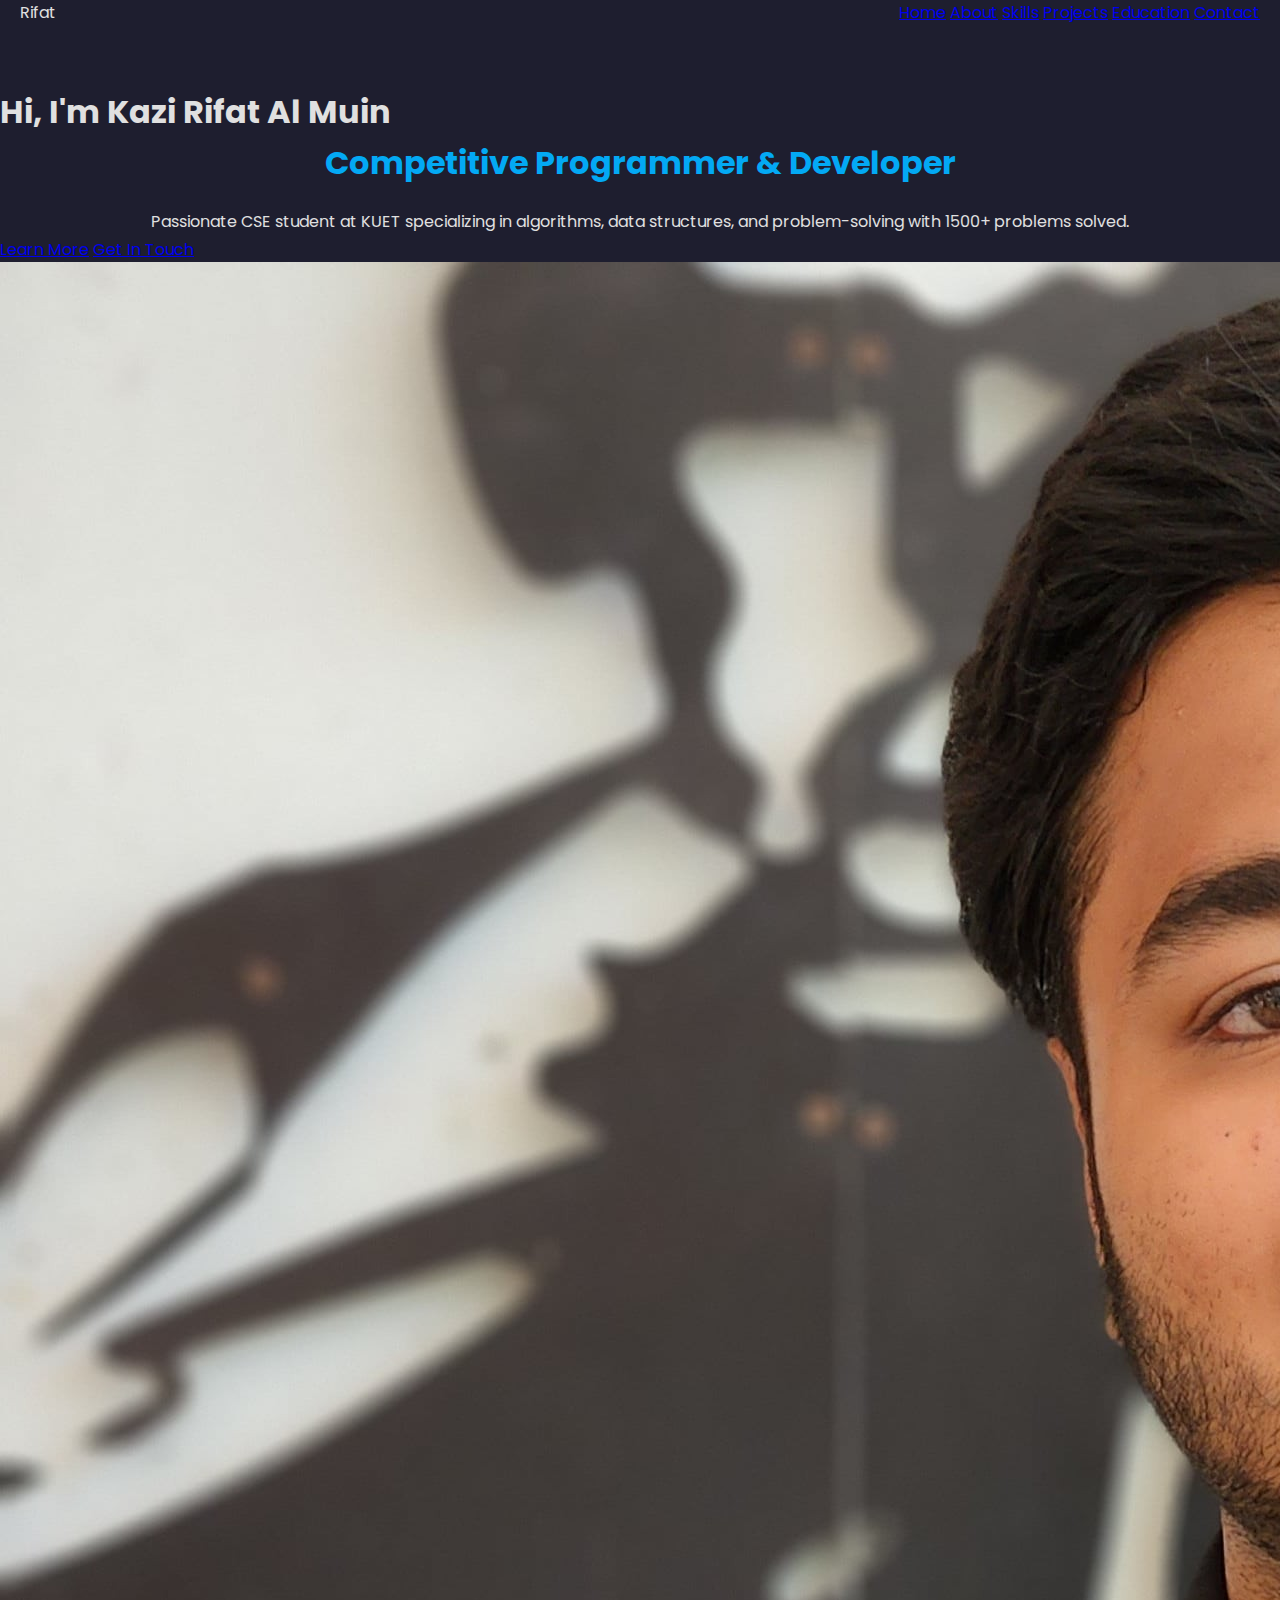
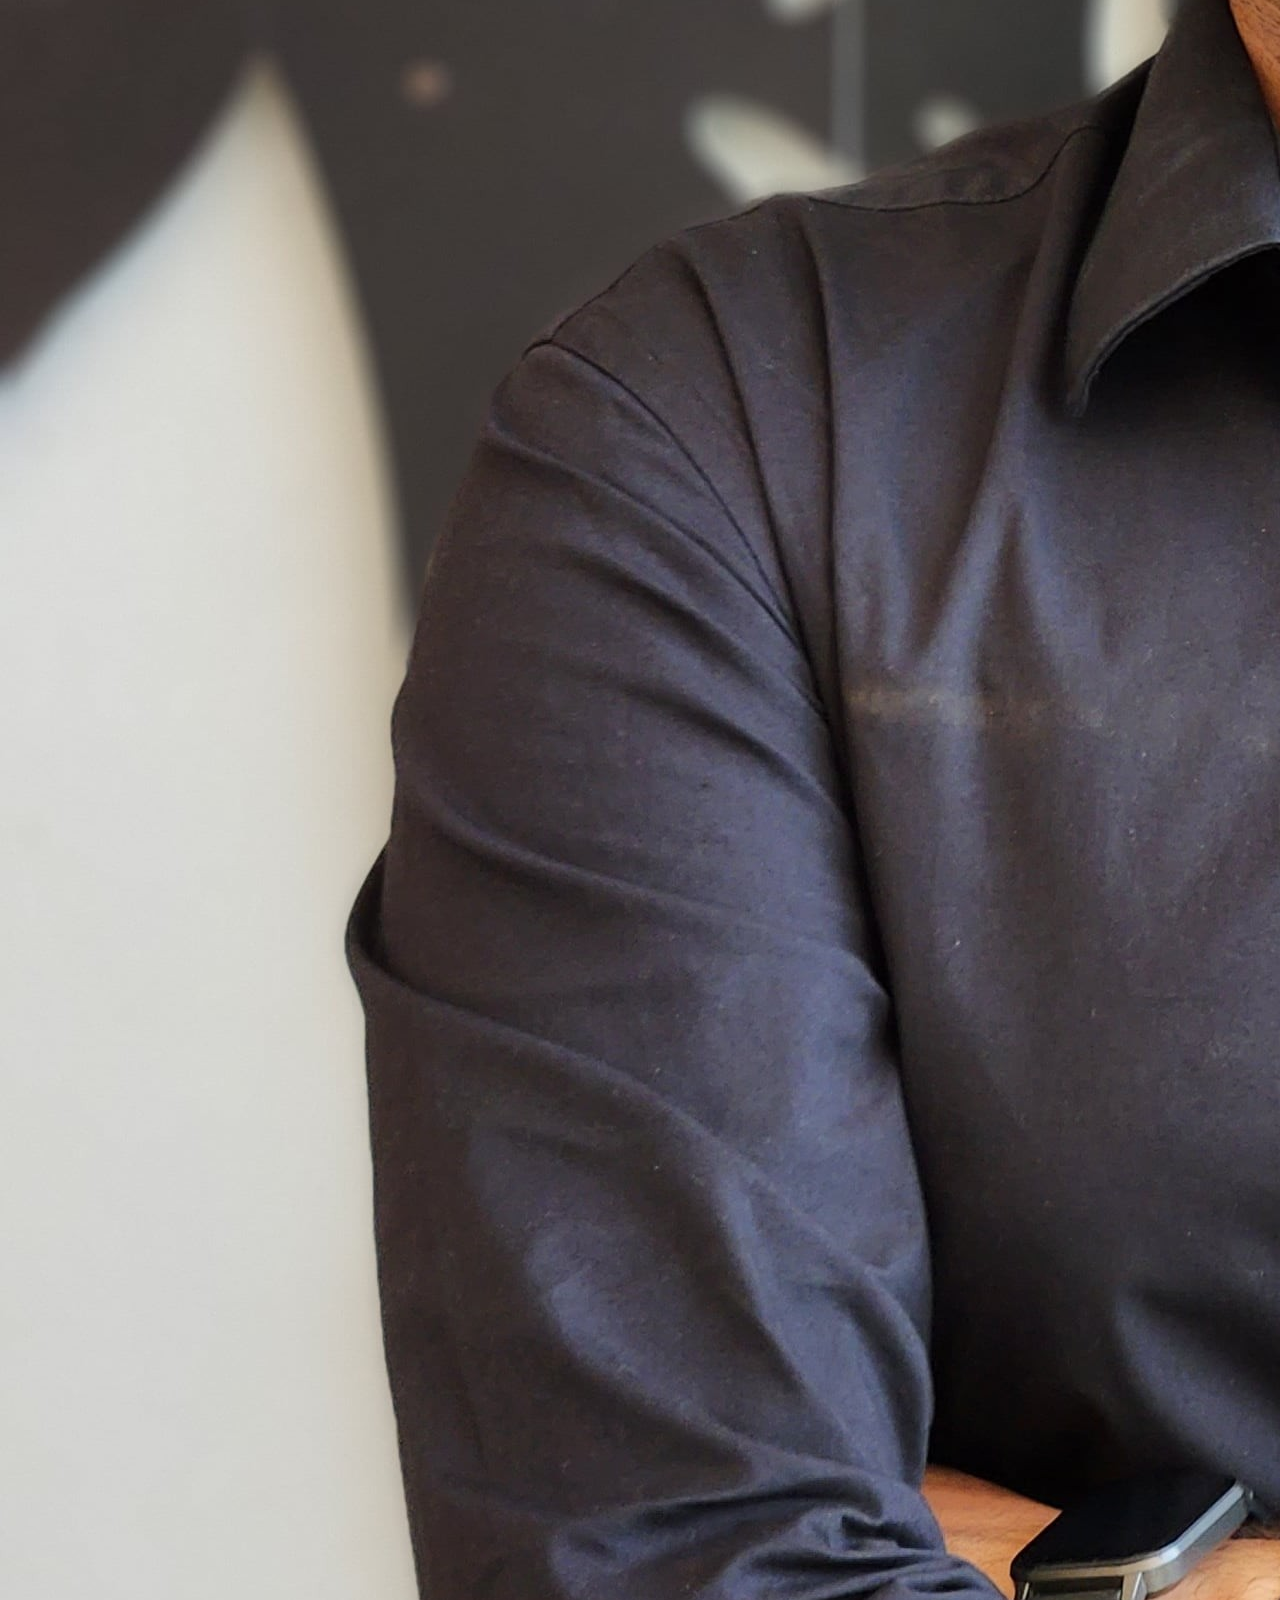
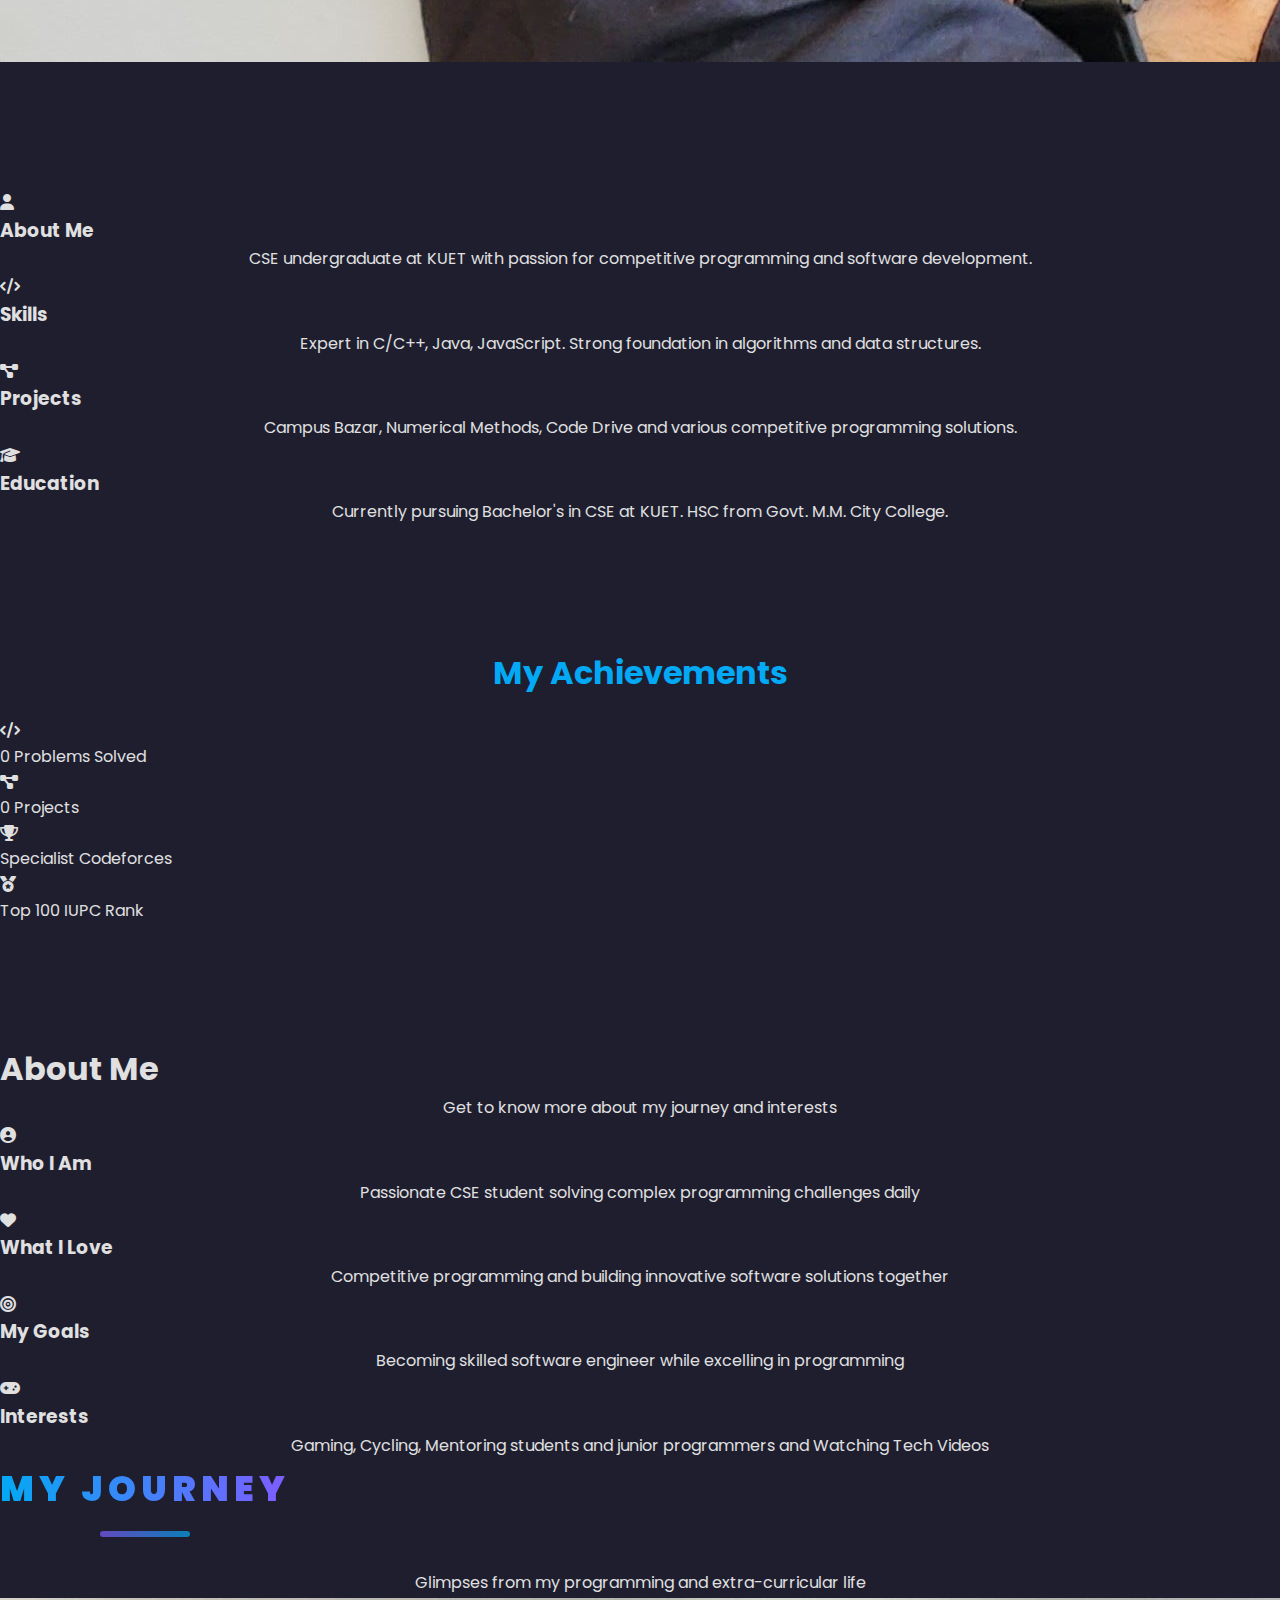
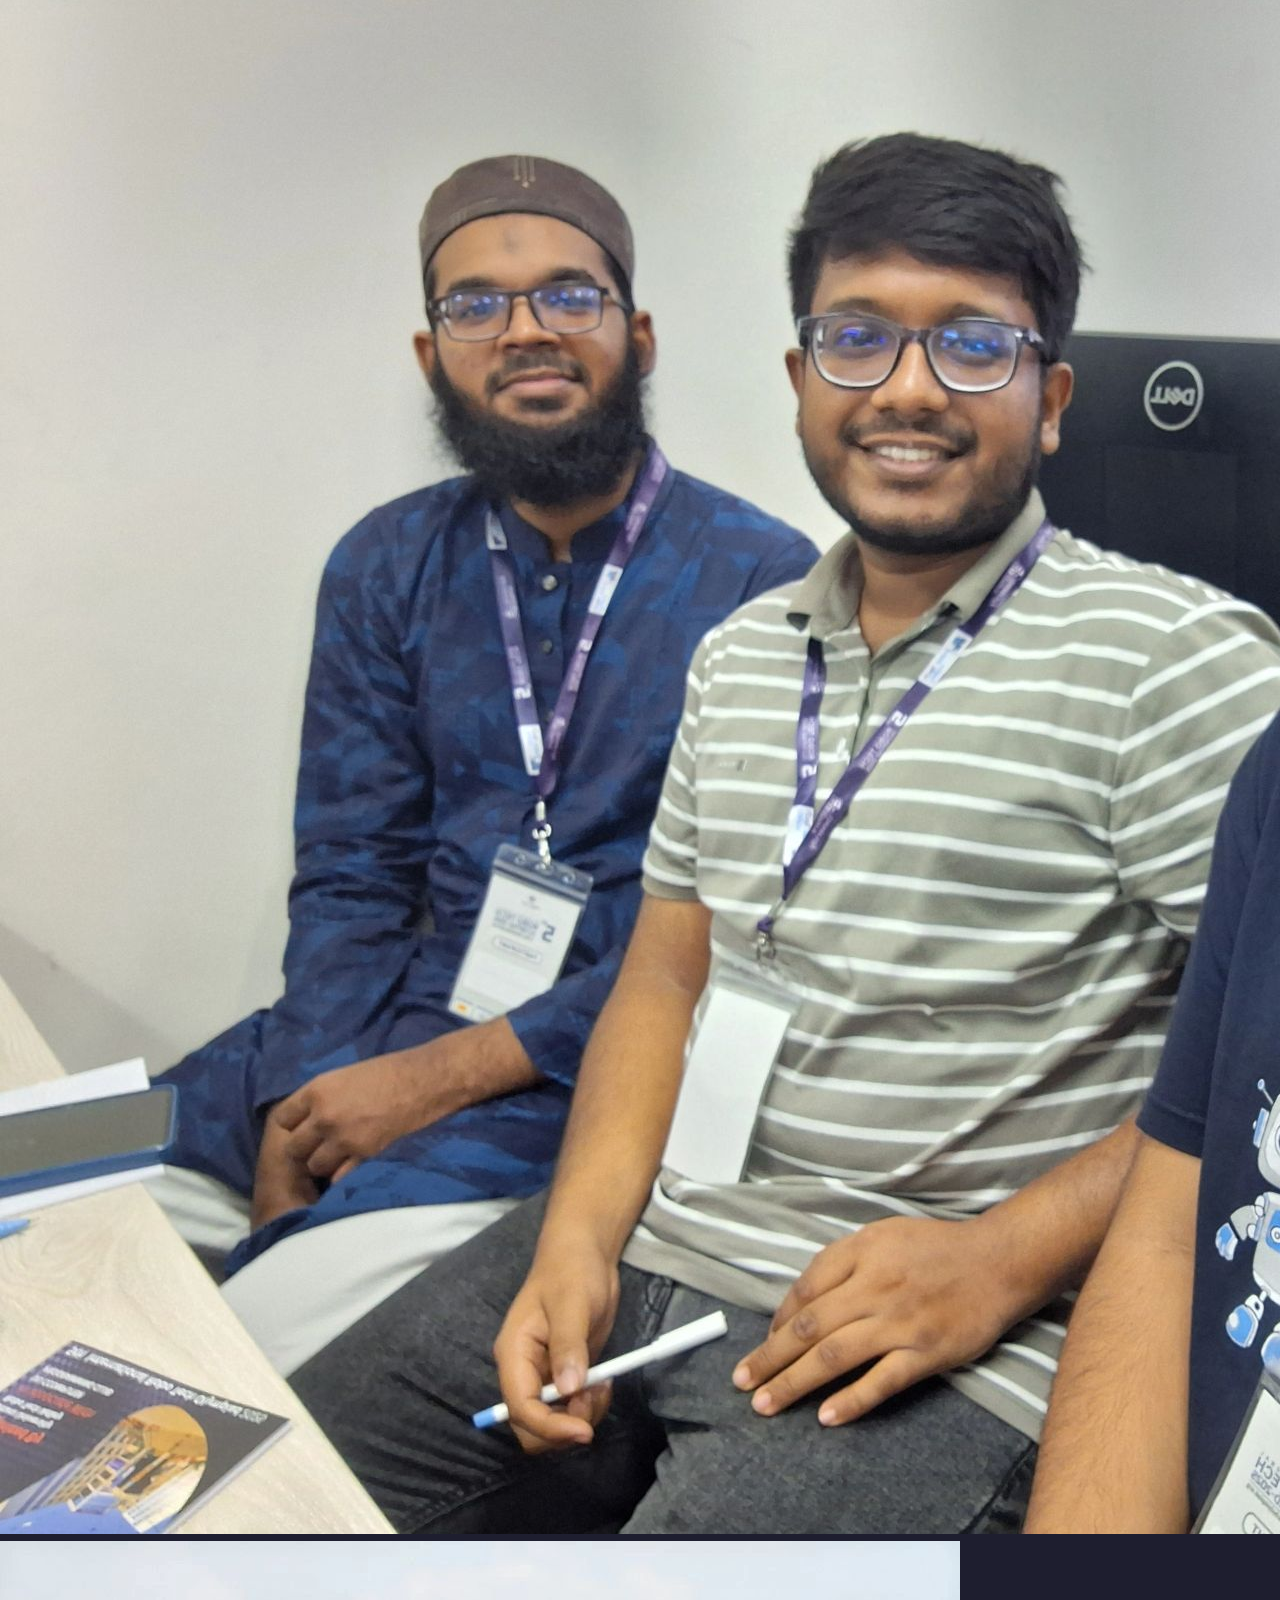
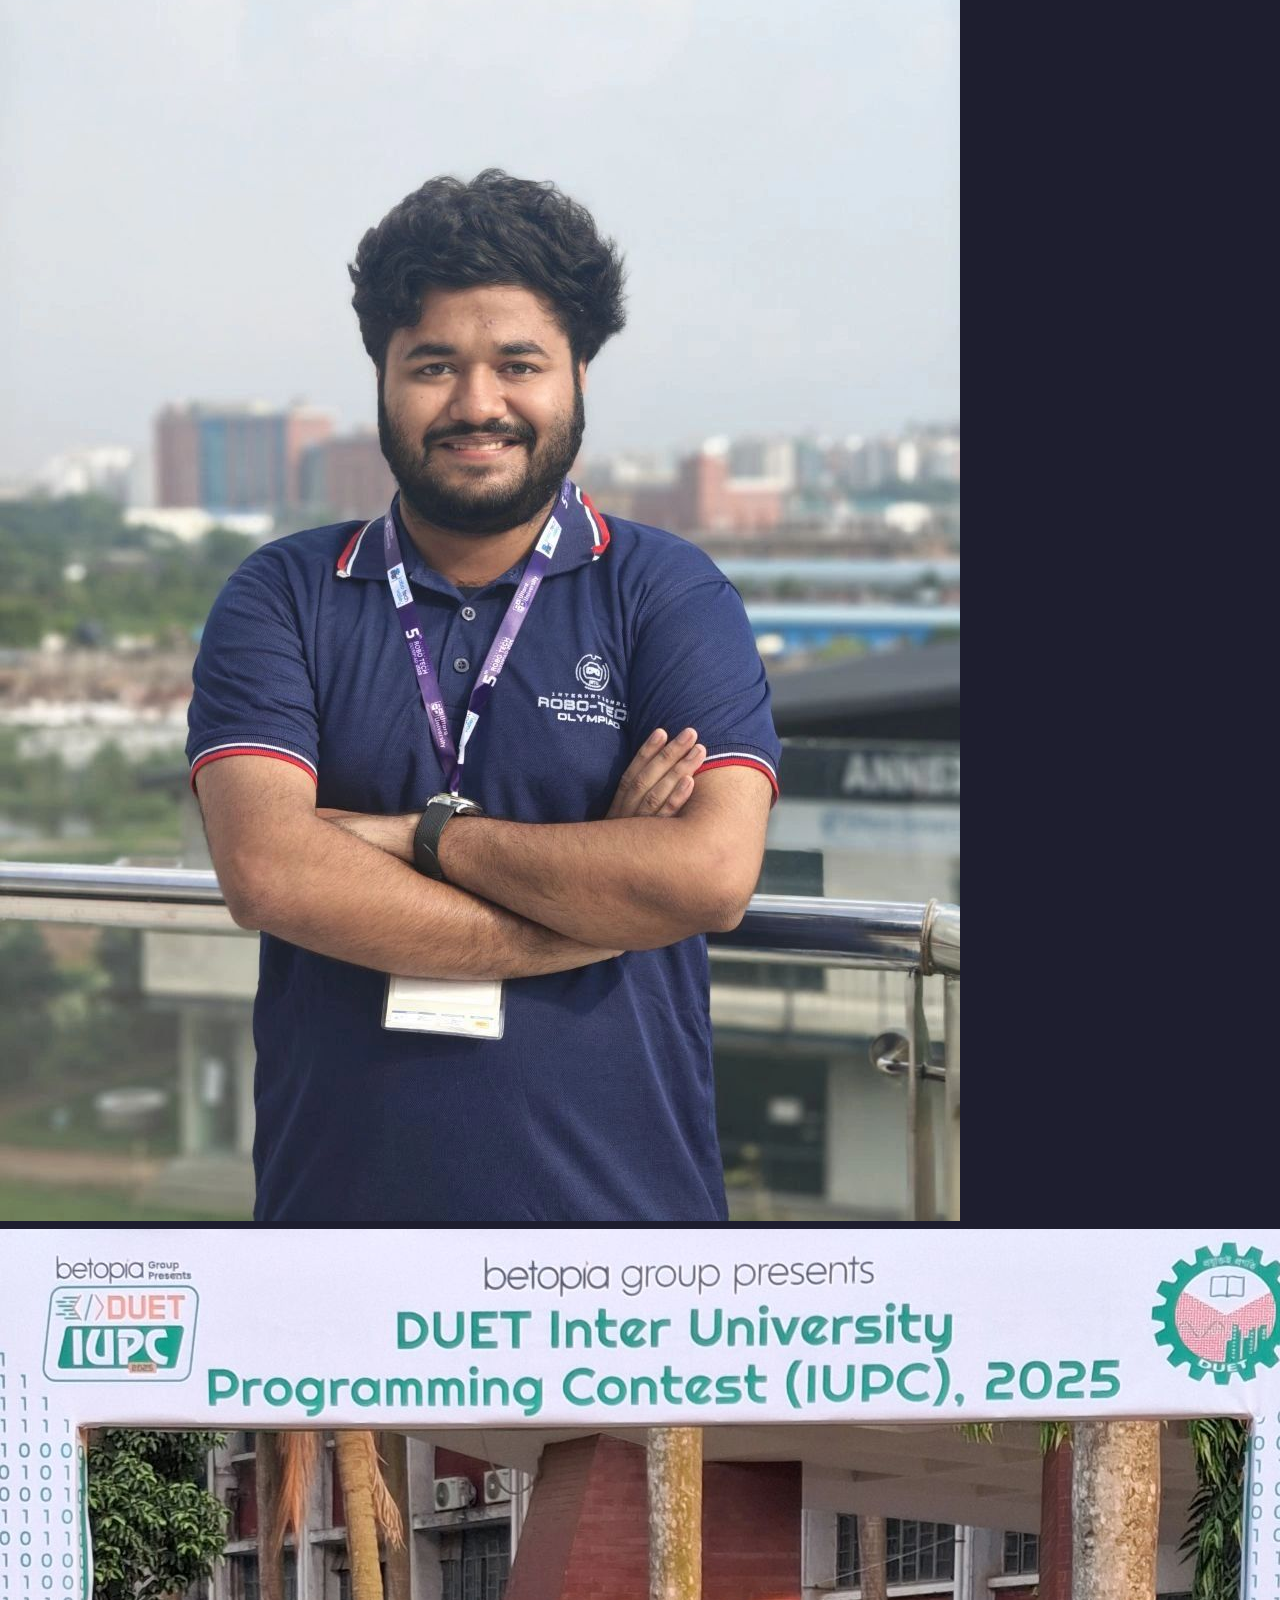
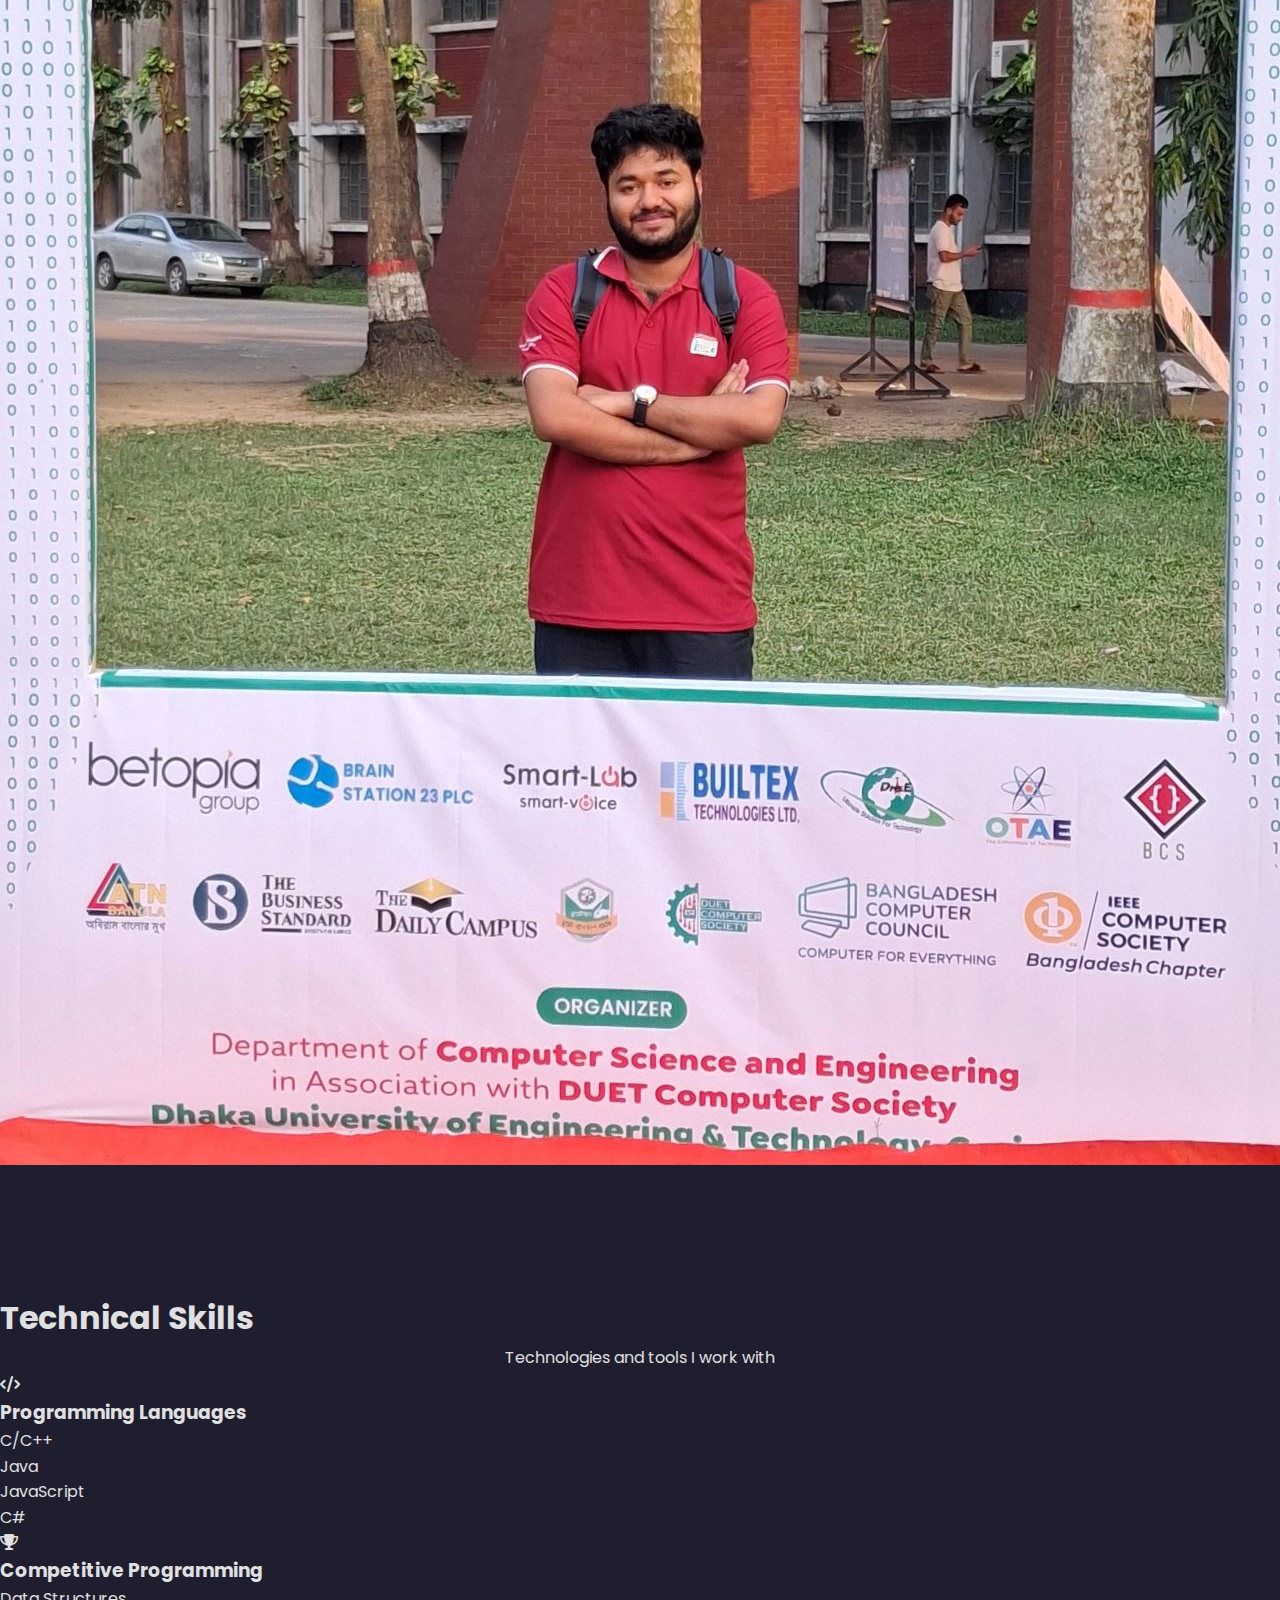
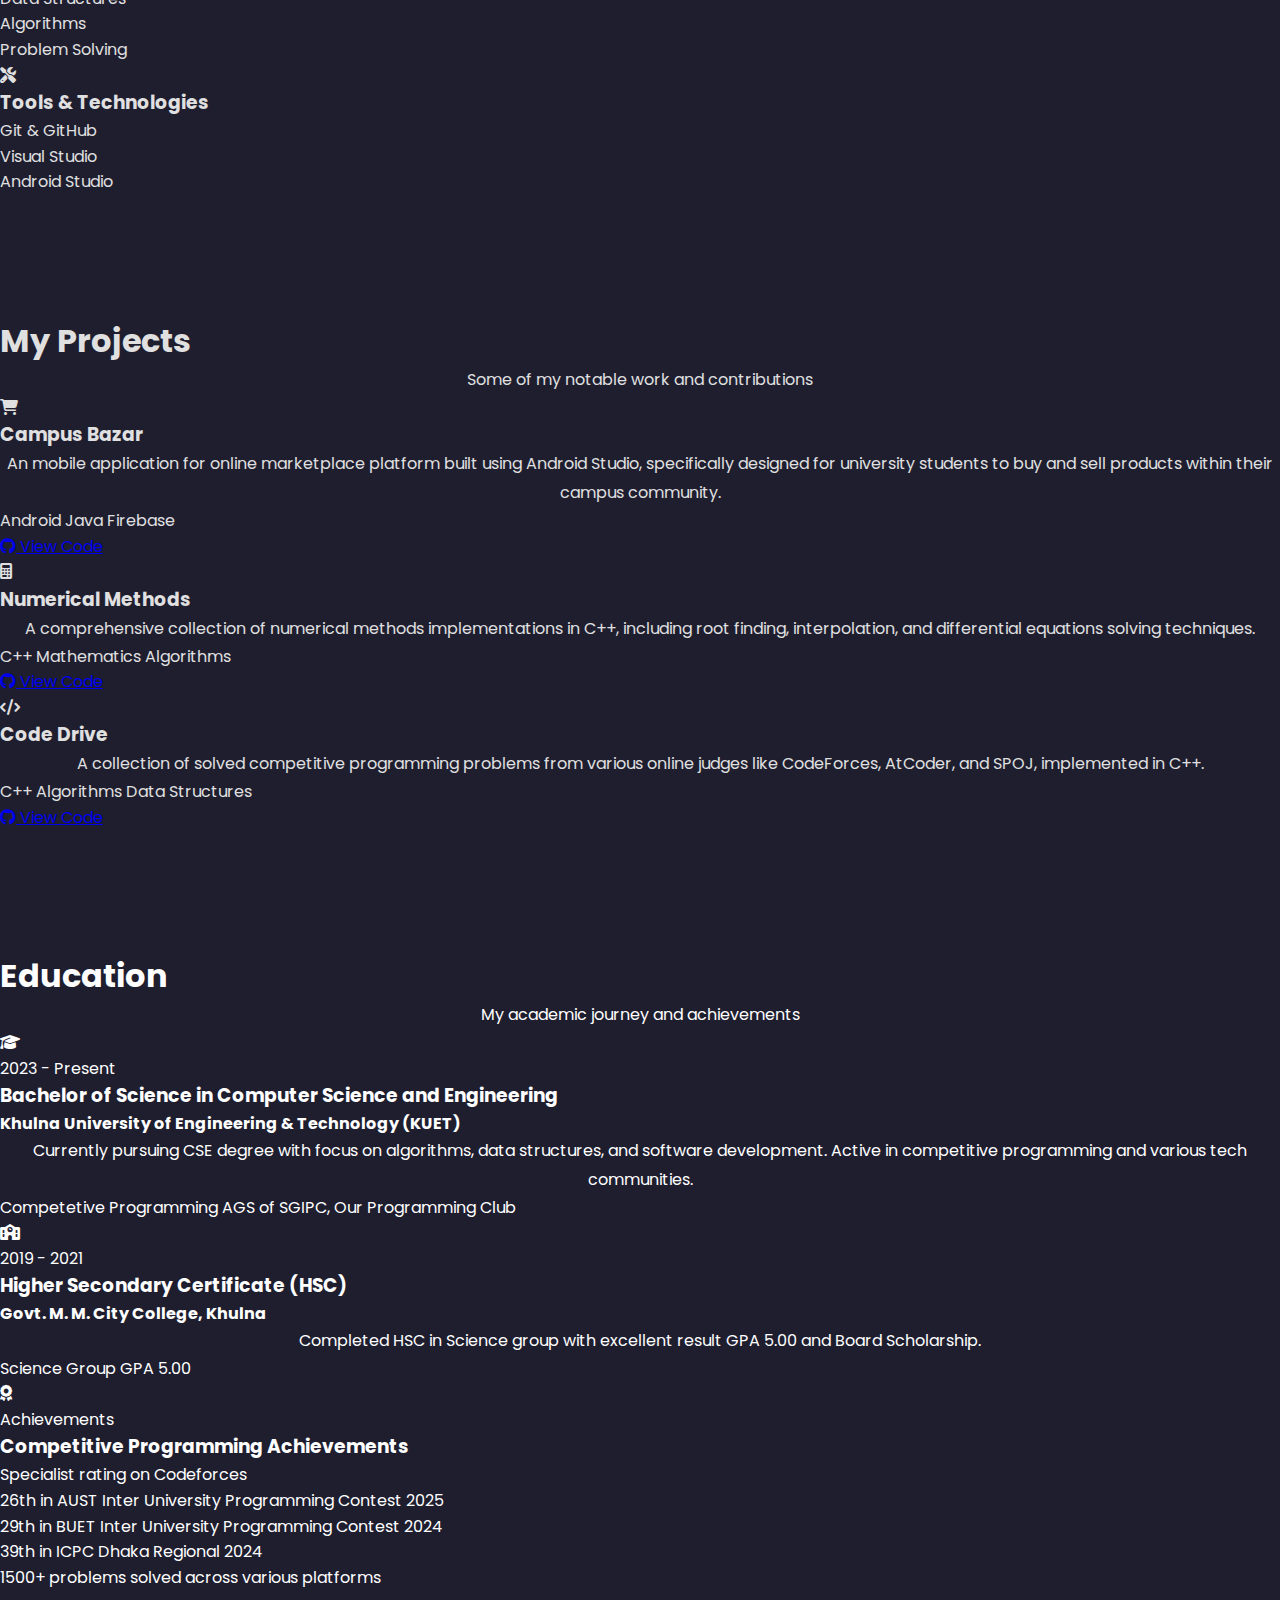
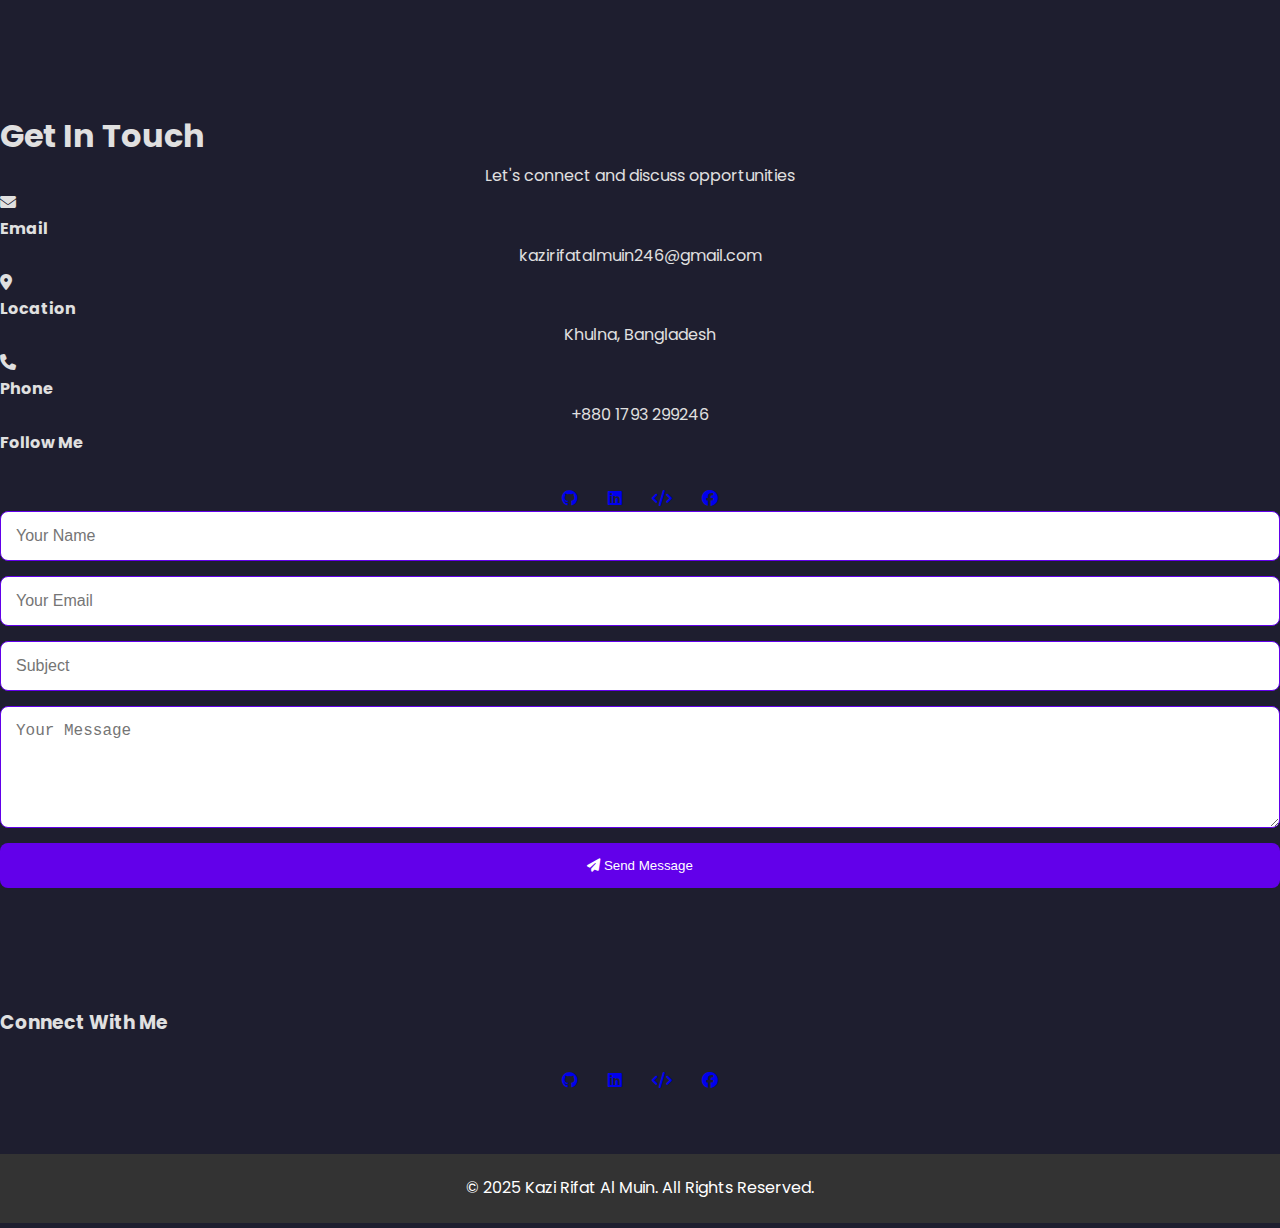
<file: index.html>
<!DOCTYPE html>
<html lang="en">
<head>
    <meta charset="UTF-8">
    <meta name="viewport" content="width=device-width, initial-scale=1.0">
    <meta http-equiv="X-UA-Compatible" content="ie=edge">
    <title>Kazi Rifat Al Muin - Portfolio</title>
    <!-- Favicon -->
    <link rel="apple-touch-icon" sizes="180x180" href="images/apple-touch-icon.png">
    <link rel="icon" type="image/png" sizes="32x32" href="images/favicon-32x32.png">
    <link rel="icon" type="image/png" sizes="16x16" href="images/favicon-16x16.png">
    <link rel="manifest" href="site.webmanifest">
    <link href="https://fonts.googleapis.com/css2?family=Poppins:wght@300;400;500;600;700&display=swap" rel="stylesheet">
    <link rel="stylesheet" href="styles.css">
    <link rel="stylesheet" href="https://cdnjs.cloudflare.com/ajax/libs/font-awesome/6.4.2/css/all.min.css">
</head>
<body>
    <!-- Navigation -->
    <nav class="navbar">
        <div class="nav-brand">
            <span class="brand-text">Rifat</span>
        </div>
        <div class="nav-links">
            <a href="#home">Home</a>
            <a href="#about">About</a>
            <a href="#skills">Skills</a>
            <a href="#projects">Projects</a>
            <a href="#education">Education</a>
            <a href="#contact">Contact</a>
        </div>
    </nav>

    <!-- Main Content -->
    <main class="main-content">
        <!-- Home Section -->
        <section id="home" class="hero">
            <div class="hero-content">
                <div class="hero-left">
                    <h1 class="hero-title">
                        <span class="greeting">Hi, I'm</span>
                        <span class="name">Kazi Rifat Al Muin</span>
                    </h1>
                    <h2 class="hero-subtitle">Competitive Programmer & Developer</h2>
                    <p class="hero-description">
                        Passionate CSE student at KUET specializing in algorithms, 
                        data structures, and problem-solving with 1500+ problems solved.
                    </p>
                    <div class="hero-buttons">
                        <a href="#about" class="btn btn-primary">Learn More</a>
                        <a href="#contact" class="btn btn-secondary">Get In Touch</a>
                    </div>
                </div>
                <div class="hero-right">
                    <div class="profile-image">
                        <img src="images/profile.jpg" alt="Kazi Rifat Al Muin" class="hero-profile-pic" />
                    </div>
                </div>
            </div>
        </section>

        <!-- Quick Overview Sections -->
        <section class="overview">
            <div class="overview-grid">
                <div class="overview-card">
                    <div class="card-icon">
                        <i class="fas fa-user"></i>
                    </div>
                    <h3>About Me</h3>
                    <p>CSE undergraduate at KUET with passion for competitive programming and software development.</p>
                </div>
                
                <div class="overview-card">
                    <div class="card-icon">
                        <i class="fas fa-code"></i>
                    </div>
                    <h3>Skills</h3>
                    <p>Expert in C/C++, Java, JavaScript. Strong foundation in algorithms and data structures.</p>
                </div>
                
                <div class="overview-card">
                    <div class="card-icon">
                        <i class="fas fa-project-diagram"></i>
                    </div>
                    <h3>Projects</h3>
                    <p>Campus Bazar, Numerical Methods, Code Drive and various competitive programming solutions.</p>
                </div>
                
                <div class="overview-card">
                    <div class="card-icon">
                        <i class="fas fa-graduation-cap"></i>
                    </div>
                    <h3>Education</h3>
                    <p>Currently pursuing Bachelor's in CSE at KUET. HSC from Govt. M.M. City College.</p>
                </div>
            </div>
        </section>

        <!-- Stats Section -->
        <section class="stats">
            <div class="stats-container">
                <h2 class="stats-title">My Achievements</h2>
                <div class="stats-grid">
                    <div class="stat-item">
                        <div class="stat-icon">
                            <i class="fas fa-code"></i>
                        </div>
                        <span class="stat-number" data-count="1500">0</span>
                        <span class="stat-label">Problems Solved</span>
                    </div>
                    <div class="stat-item">
                        <div class="stat-icon">
                            <i class="fas fa-project-diagram"></i>
                        </div>
                        <span class="stat-number" data-count="5">0</span>
                        <span class="stat-label">Projects</span>
                    </div>
                    <div class="stat-item">
                        <div class="stat-icon">
                            <i class="fas fa-trophy"></i>
                        </div>
                        <span class="stat-number">Specialist</span>
                        <span class="stat-label">Codeforces</span>
                    </div>
                    <div class="stat-item">
                        <div class="stat-icon">
                            <i class="fas fa-medal"></i>
                        </div>
                        <span class="stat-number" data-count="26" data-start="100" data-direction="down">Top 100</span>
                        <span class="stat-label">IUPC Rank</span>
                    </div>
                </div>
            </div>
        </section>

        <!-- About Section -->
        <section id="about" class="page-section">
            <div class="section-header">
                <h1>About Me</h1>
                <p>Get to know more about my journey and interests</p>
            </div>

            <!-- 4 Column Quick Info -->
            <div class="about-quick-info">
                <div class="info-card">
                    <div class="info-icon">
                        <i class="fas fa-user-circle"></i>
                    </div>
                    <h3>Who I Am</h3>
                    <p>Passionate CSE student solving complex programming challenges daily</p>
                </div>
                
                <div class="info-card">
                    <div class="info-icon">
                        <i class="fas fa-heart"></i>
                    </div>
                    <h3>What I Love</h3>
                    <p>Competitive programming and building innovative software solutions together</p>
                </div>
                
                <div class="info-card">
                    <div class="info-icon">
                        <i class="fas fa-bullseye"></i>
                    </div>
                    <h3>My Goals</h3>
                    <p>Becoming skilled software engineer while excelling in programming</p>
                </div>
                
                <div class="info-card">
                    <div class="info-icon">
                        <i class="fas fa-gamepad"></i>
                    </div>
                    <h3>Interests</h3>
                    <p>Gaming, Cycling, Mentoring students and junior programmers and Watching Tech Videos</p>
                </div>
            </div>

            <!-- Photo Gallery with Fixed 3-Photo Layout -->
            <div class="photo-gallery">
                <div class="gallery-header">
                    <h2>My Journey</h2>
                    <p>Glimpses from my programming and extra-curricular life</p>
                </div>
                <div class="gallery-container">
                    <div class="photo-display">
                        <!-- Always 3 visible photos -->
                        <div class="photo-slot" id="photo-left">
                            <div class="photo-circle">
                                <img src="images/1.jpg" alt="Photo" class="gallery-image" />
                            </div>
                        </div>
                        <div class="photo-slot center" id="photo-center">
                            <div class="photo-circle">
                                <img src="images/2.jpg" alt="Photo" class="gallery-image" />
                            </div>
                        </div>
                        <div class="photo-slot" id="photo-right">
                            <div class="photo-circle">
                                <img src="images/3.jpg" alt="Photo" class="gallery-image" />
                            </div>
                        </div>
                    </div>
                    <div class="gallery-dots">
                        <span class="dot active" data-index="0"></span>
                        <span class="dot" data-index="1"></span>
                        <span class="dot" data-index="2"></span>
                        <span class="dot" data-index="3"></span>
                        <span class="dot" data-index="4"></span>
                        <span class="dot" data-index="5"></span>
                        <span class="dot" data-index="6"></span>
                        <span class="dot" data-index="7"></span>
                    </div>
                </div>
            </div>
        </section>

        <!-- Skills Section -->
        <section id="skills" class="page-section">
            <div class="section-header">
                <h1>Technical Skills</h1>
                <p>Technologies and tools I work with</p>
            </div>

            <div class="skills-grid">
                <div class="skill-category">
                    <div class="category-header">
                        <i class="fas fa-code"></i>
                        <h3>Programming Languages</h3>
                    </div>
                    <div class="skill-list">
                        <div class="skill-item">
                            <span class="skill-name">C/C++</span>
                            <div class="skill-bar">
                                <div class="skill-progress" data-width="90%"></div>
                            </div>
                        </div>
                        <div class="skill-item">
                            <span class="skill-name">Java</span>
                            <div class="skill-bar">
                                <div class="skill-progress" data-width="75%"></div>
                            </div>
                        </div>
                        <div class="skill-item">
                            <span class="skill-name">JavaScript</span>
                            <div class="skill-bar">
                                <div class="skill-progress" data-width="65%"></div>
                            </div>
                        </div>
                        <div class="skill-item">
                            <span class="skill-name">C#</span>
                            <div class="skill-bar">
                                <div class="skill-progress" data-width="60%"></div>
                            </div>
                        </div>
                    </div>
                </div>

                <div class="skill-category">
                    <div class="category-header">
                        <i class="fas fa-trophy"></i>
                        <h3>Competitive Programming</h3>
                    </div>
                    <div class="skill-list">
                        <div class="skill-item">
                            <span class="skill-name">Data Structures</span>
                            <div class="skill-bar">
                                <div class="skill-progress" data-width="95%"></div>
                            </div>
                        </div>
                        <div class="skill-item">
                            <span class="skill-name">Algorithms</span>
                            <div class="skill-bar">
                                <div class="skill-progress" data-width="90%"></div>
                            </div>
                        </div>
                        <div class="skill-item">
                            <span class="skill-name">Problem Solving</span>
                            <div class="skill-bar">
                                <div class="skill-progress" data-width="85%"></div>
                            </div>
                        </div>
                    </div>
                </div>

                <div class="skill-category">
                    <div class="category-header">
                        <i class="fas fa-tools"></i>
                        <h3>Tools & Technologies</h3>
                    </div>
                    <div class="skill-list">
                        <div class="skill-item">
                            <span class="skill-name">Git & GitHub</span>
                            <div class="skill-bar">
                                <div class="skill-progress" data-width="80%"></div>
                            </div>
                        </div>
                        <div class="skill-item">
                            <span class="skill-name">Visual Studio</span>
                            <div class="skill-bar">
                                <div class="skill-progress" data-width="85%"></div>
                            </div>
                        </div>
                        <div class="skill-item">
                            <span class="skill-name">Android Studio</span>
                            <div class="skill-bar">
                                <div class="skill-progress" data-width="70%"></div>
                            </div>
                        </div>
                    </div>
                </div>
            </div>
        </section>

        <!-- Projects Section -->
        <section id="projects" class="page-section">
            <div class="section-header">
                <h1>My Projects</h1>
                <p>Some of my notable work and contributions</p>
            </div>

            <div class="projects-grid">
                <div class="project-card">
                    <div class="project-icon">
                        <i class="fas fa-shopping-cart"></i>
                    </div>
                    <h3>Campus Bazar</h3>
                    <p>An mobile application for online marketplace platform built using Android Studio, specifically designed for university students to buy and sell products within their campus community.</p>
                    <div class="project-tech">
                        <span class="tech-tag">Android</span>
                        <span class="tech-tag">Java</span>
                        <span class="tech-tag">Firebase</span>
                    </div>
                    <a href="https://github.com/KaziRifatAlMuin/Campus-Bazar_Ecommerce-App-Project" target="_blank" class="project-link">
                        <i class="fab fa-github"></i> View Code
                    </a>
                </div>

                <div class="project-card">
                    <div class="project-icon">
                        <i class="fas fa-calculator"></i>
                    </div>
                    <h3>Numerical Methods</h3>
                    <p>A comprehensive collection of numerical methods implementations in C++, including root finding, interpolation, and differential equations solving techniques.</p>
                    <div class="project-tech">
                        <span class="tech-tag">C++</span>
                        <span class="tech-tag">Mathematics</span>
                        <span class="tech-tag">Algorithms</span>
                    </div>
                    <a href="https://github.com/KaziRifatAlMuin/Numerical-Methods-Console-Application" target="_blank" class="project-link">
                        <i class="fab fa-github"></i> View Code
                    </a>
                </div>

                <div class="project-card">
                    <div class="project-icon">
                        <i class="fas fa-code"></i>
                    </div>
                    <h3>Code Drive</h3>
                    <p>A collection of solved competitive programming problems from various online judges like CodeForces, AtCoder, and SPOJ, implemented in C++.</p>
                    <div class="project-tech">
                        <span class="tech-tag">C++</span>
                        <span class="tech-tag">Algorithms</span>
                        <span class="tech-tag">Data Structures</span>
                    </div>
                    <a href="https://github.com/KaziRifatAlMuin/CodeDrive" target="_blank" class="project-link">
                        <i class="fab fa-github"></i> View Code
                    </a>
                </div>
            </div>
        </section>

        <!-- Education Section -->
        <section id="education" class="page-section">
            <div class="section-header">
                <h1>Education</h1>
                <p>My academic journey and achievements</p>
            </div>

            <div class="education-timeline">
                <div class="timeline-item">
                    <div class="timeline-marker">
                        <i class="fas fa-graduation-cap"></i>
                    </div>
                    <div class="timeline-content">
                        <div class="timeline-period">2023 - Present</div>
                        <h3>Bachelor of Science in Computer Science and Engineering</h3>
                        <h4>Khulna University of Engineering & Technology (KUET)</h4>
                        <p>Currently pursuing CSE degree with focus on algorithms, data structures, and software development. Active in competitive programming and various tech communities.</p>
                        <div class="achievements">
                            <span class="achievement">Competetive Programming</span>
                            <span class="achievement">AGS of SGIPC, Our Programming Club</span>
                        </div>
                    </div>
                </div>

                <div class="timeline-item">
                    <div class="timeline-marker">
                        <i class="fas fa-school"></i>
                    </div>
                    <div class="timeline-content">
                        <div class="timeline-period">2019 - 2021</div>
                        <h3>Higher Secondary Certificate (HSC)</h3>
                        <h4>Govt. M. M. City College, Khulna</h4>
                        <p>Completed HSC in Science group with excellent result GPA 5.00 and Board Scholarship.</p>
                        <div class="achievements">
                            <span class="achievement">Science Group</span>
                            <span class="achievement">GPA 5.00</span>
                        </div>
                    </div>
                </div>

                <div class="timeline-item">
                    <div class="timeline-marker">
                        <i class="fas fa-award"></i>
                    </div>
                    <div class="timeline-content">
                        <div class="timeline-period">Achievements</div>
                        <h3>Competitive Programming Achievements</h3>
                        <ul class="achievement-list">
                            <li>Specialist rating on Codeforces</li>
                            <li>26th in AUST Inter University Programming Contest 2025</li>
                            <li>29th in BUET Inter University Programming Contest 2024</li>
                            <li>39th in ICPC Dhaka Regional 2024</li>
                            <li>1500+ problems solved across various platforms</li>
                        </ul>
                    </div>
                </div>
            </div>
        </section>

        <!-- Contact Section -->
        <section id="contact" class="page-section">
            <div class="section-header">
                <h1>Get In Touch</h1>
                <p>Let's connect and discuss opportunities</p>
            </div>

            <div class="contact-content">
                <div class="contact-info">
                    <div class="contact-item">
                        <div class="contact-icon">
                            <i class="fas fa-envelope"></i>
                        </div>
                        <div class="contact-details">
                            <h4>Email</h4>
                            <p>kazirifatalmuin246@gmail.com</p>
                        </div>
                    </div>

                    <div class="contact-item">
                        <div class="contact-icon">
                            <i class="fas fa-map-marker-alt"></i>
                        </div>
                        <div class="contact-details">
                            <h4>Location</h4>
                            <p>Khulna, Bangladesh</p>
                        </div>
                    </div>

                    <div class="contact-item">
                        <div class="contact-icon">
                            <i class="fas fa-phone"></i>
                        </div>
                        <div class="contact-details">
                            <h4>Phone</h4>
                            <p>+880 1793 299246</p>
                        </div>
                    </div>

                    <div class="social-section">
                        <h4>Follow Me</h4>
                        <div class="social-links">
                            <a href="https://github.com/KaziRifatAlMuin" class="social-link"><i class="fab fa-github"></i></a>
                            <a href="https://linkedin.com/in/rifatalmuin" class="social-link"><i class="fab fa-linkedin"></i></a>
                            <a href="https://codeforces.com/profile/RifatALmuiN" class="social-link"><i class="fas fa-code"></i></a>
                            <a href="https://facebook.com/rifatalmuin21" class="social-link"><i class="fab fa-facebook"></i></a>
                        </div>
                    </div>
                </div>

                <div class="contact-form">
                    <form id="contactForm">
                        <input type="text" id="name" name="name" placeholder="Your Name" class="form-input" required>
                        <input type="email" id="email" name="email" placeholder="Your Email" class="form-input" required>
                        <input type="text" id="subject" name="subject" placeholder="Subject" class="form-input">
                        <textarea id="message" name="message" placeholder="Your Message" rows="5" class="form-textarea" required></textarea>
                        <button type="submit" class="btn btn-primary">
                            <i class="fas fa-paper-plane"></i> Send Message
                        </button>
                    </form>
                </div>
            </div>
        </section>

        <!-- Social Links -->
        <section class="social">
            <h3>Connect With Me</h3>
            <div class="social-links">
                <a href="https://github.com/KaziRifatAlMuin" class="social-link"><i class="fab fa-github"></i></a>
                <a href="https://linkedin.com/in/rifatalmuin" class="social-link"><i class="fab fa-linkedin"></i></a>
                <a href="https://codeforces.com/profile/RifatALmuiN" class="social-link"><i class="fas fa-code"></i></a>
                <a href="https://facebook.com/rifatalmuin21" class="social-link"><i class="fab fa-facebook"></i></a>
            </div>
        </section>
    </main>

    <!-- Footer -->
    <footer class="footer">
        <p>&copy; 2025 Kazi Rifat Al Muin. All Rights Reserved.</p>
    </footer>

    <!-- JavaScript -->
    <script src="script.js"></script>
</body>
</html>
</file>
<file: styles.css>
* {
    margin: 0;
    padding: 0;
    box-sizing: border-box;
}

body {
    font-family: 'Poppins', sans-serif;
    background-color: #1e1e2f;
    color: #e0e0e0;
    line-height: 1.6;
}

header {
    background-color: #212121;
    color: #fff;
    padding: 20px 0;
    transition: background-color 0.3s ease;
}

header:hover {
    background-color: rgb(10, 2, 26);
}

.navbar {
    display: flex;
    justify-content: space-between;
    align-items: center;
    padding: 0 20px;
}

.navbar h1 {
    font-size: 1.5rem;
    transition: color 0.3s ease;
}

header:hover .navbar h1 {
    color: #7f5cff;
}

nav ul {
    list-style: none;
    display: flex;
    gap: 20px;
}

nav ul li a {
    color: #fff;
    text-decoration: none;
    font-weight: 600;
    font-size: 1.1rem;
    transition: all 0.5s ease;
    background: linear-gradient(90deg, #03a9f4 0%, #7f5cff 100%);
    -webkit-background-clip: text;
    background-clip: text;
    background-clip: text;
    background-clip: text;
    background-clip: text;
    background-clip: text;
    background-clip: text;
    background-clip: text;
    position: relative;
}

nav ul li a::before {
    content: "";
    position: absolute;
    bottom: -5px;
    left: 0;
    width: 0;
    height: 3px;
    background: linear-gradient(90deg, #03a9f4 0%, #7f5cff 100%);
    transition: width 0.3s ease;
}

nav ul li a:hover {
    color: transparent;
    -webkit-text-fill-color: transparent;
}

nav ul li a:hover::before {
    width: 100%;
}

section {
    padding: 60px 0;
}

.container {
    width: 80%;
    margin: 0 auto;
    padding: 40px 0;
}

h2 {
    font-size: 2rem;
    margin-bottom: 20px;
    text-align: center;
    color: #03a9f4;
}

p {
    font-size: 1rem;
    text-align: center;
    line-height: 1.8;
}

.skills-list {
    display: flex;
    justify-content: center;
    align-items: stretch;
    gap: 30px;
    flex-wrap: nowrap;
}

.projects-list,
.education-list {
    display: flex;
    justify-content: space-around;
    flex-wrap: wrap;
}

.skill,
.project,
.education-item {
    width: 45%;
    background: rgb(10, 2, 26);
    padding: 20px;
    border-radius: 8px;
    margin: 10px 0;
    box-shadow: 0 2px 10px rgba(0, 0, 0, 0.1);
    border: 2px solid transparent;
    transition: background 0.3s ease, transform 0.3s ease, box-shadow 0.3s, border-color 0.3s;
}

.skill:hover,
.project:hover,
.education-item:hover {
    transform: translateY(-5px);
    border-color: #03a9f4;
    box-shadow: 0 0 20px 4px #03a9f4, 0 2px 10px rgba(0,0,0,0.2);
}

.skills-list ul,
.projects-list ul,
.education-list ul {
    list-style: none;
    padding: 10px;
}

#education {
    background: #1e1e2f;
    color: #fff;
}

.section-img {
    text-align: center;
    color: #fff;
    padding-top: 0;
}

.image-container {
    width: 100%;
    height: 400px;
    overflow: hidden;
}

.about-image {
    width: 100%;
    height: 100%;
    object-fit: cover;
}

#contact form {
    display: flex;
    flex-direction: column;
    gap: 15px;
}

input, textarea {
    padding: 15px;
    border: 1px solid #6200ea;
    border-radius: 8px;
    font-size: 1rem;
}

button {
    padding: 15px;
    background-color: #6200ea;
    color: #fff;
    border: none;
    border-radius: 8px;
    cursor: pointer;
    transition: background-color 0.3s;
}

button:hover {
    background-color: #03a9f4;
}

footer {
    background: #333;
    color: #fff;
    padding: 20px 0;
    text-align: center;
}

a.view-on-github {
    display: inline-block;
    margin: 18px auto 0 auto;
    padding: 12px 32px;
    background: linear-gradient(90deg, #03a9f4 0%, #7f5cff 100%);
    color: #fff;
    font-weight: 700;
    font-family: 'Montserrat', 'Poppins', 'Segoe UI', Arial, sans-serif;
    border: none;
    border-radius: 30px;
    text-align: center;
    text-decoration: none;
    letter-spacing: 1.5px;
    font-size: 1rem;
    box-shadow: 0 2px 10px rgba(127, 92, 255, 0.15);
    transition: background 0.3s, box-shadow 0.3s, transform 0.2s;
    cursor: pointer;
}

a.view-on-github:hover {
    background: linear-gradient(90deg, #7f5cff 0%, #03a9f4 100%);
    box-shadow: 0 0 20px 4px #03a9f4, 0 2px 10px rgba(127, 92, 255, 0.25);
    transform: translateY(-3px) scale(1.04);
    color: #fff;
}

.project {
    display: flex;
    flex-direction: column;
    align-items: center;
}

#skills h2,
#education h2,
#contact h2,
#about h2,
#projects h2 {
    font-size: 2.2rem;
    margin-bottom: 32px;
    text-align: center;
    font-family: 'Montserrat', 'Poppins', 'Segoe UI', Arial, sans-serif;
    letter-spacing: 5px;
    text-transform: uppercase;
    font-weight: 900;
    background: linear-gradient(90deg, #03a9f4 0%, #7f5cff 100%);
    -webkit-background-clip: text;
    background-clip: text;
    -webkit-text-fill-color: transparent;
    position: relative;
    display: inline-block;
}

#skills h2::after,
#education h2::after,
#contact h2::after,
#about h2::after,
#projects h2::after {
    content: "";
    display: block;
    margin: 14px auto 0 auto;
    width: 90px;
    height: 6px;
    border-radius: 4px;
    background: linear-gradient(90deg, #7f5cff 0%, #03a9f4 100%);
    opacity: 0.7;
}

.skill-icon {
    margin-right: 10px;
    font-size: 1.4rem;
    background: linear-gradient(90deg, #03a9f4 0%, #7f5cff 100%);
    -webkit-background-clip: text;
    background-clip: text;
    -webkit-text-fill-color: transparent;
    vertical-align: middle;
}

.skill h3 {
    display: flex;
    align-items: center;
}

.skill h3,
.project h3,
.education-item h3 {
    font-size: 1.1rem;
    margin-bottom: 12px;
    font-family: 'Montserrat', 'Poppins', 'Segoe UI', Arial, sans-serif;
    letter-spacing: 2px;
    text-transform: uppercase;
    font-weight: 700;
    background: linear-gradient(90deg, #7f5cff 0%, #03a9f4 100%);
    -webkit-background-clip: text;
    -webkit-text-fill-color: transparent;
    background-clip: text;
    color: transparent;
    text-align: center;
}

#connect {
    padding: 60px 0;
    background: rgb(10, 2, 26);
}

.social-links {
    display: flex;
    justify-content: center;
    gap: 30px;
    margin-top: 30px;
}

.social-icon {
    width: 60px;
    height: 60px;
    border-radius: 50%;
    display: flex;
    align-items: center;
    justify-content: center;
    background: linear-gradient(45deg, #03a9f4, #7f5cff);
    color: white;
    font-size: 24px;
    text-decoration: none;
    transition: all 0.3s ease;
}

.social-icon:hover {
    transform: translateY(-5px);
    box-shadow: 0 0 20px #03a9f4;
}

.social-icon.codeforces::before {
    content: "</>CF";
    font-family: 'Montserrat', sans-serif;
    font-weight: 900;
    font-size: 16px;
}

.social-icon.codechef::before {
    content: "CC";
    font-family: 'Montserrat', sans-serif;
    font-weight: 900;
    font-size: 18px;
}

.social-icon.twitter i {
    font-family: "Font Awesome 6 Brands";
    content: "\f079";
    font-size: 22px;
}

.social-icon.twitter {
    background: linear-gradient(45deg, #1da1f2, #0e76a8);
}
</file>
